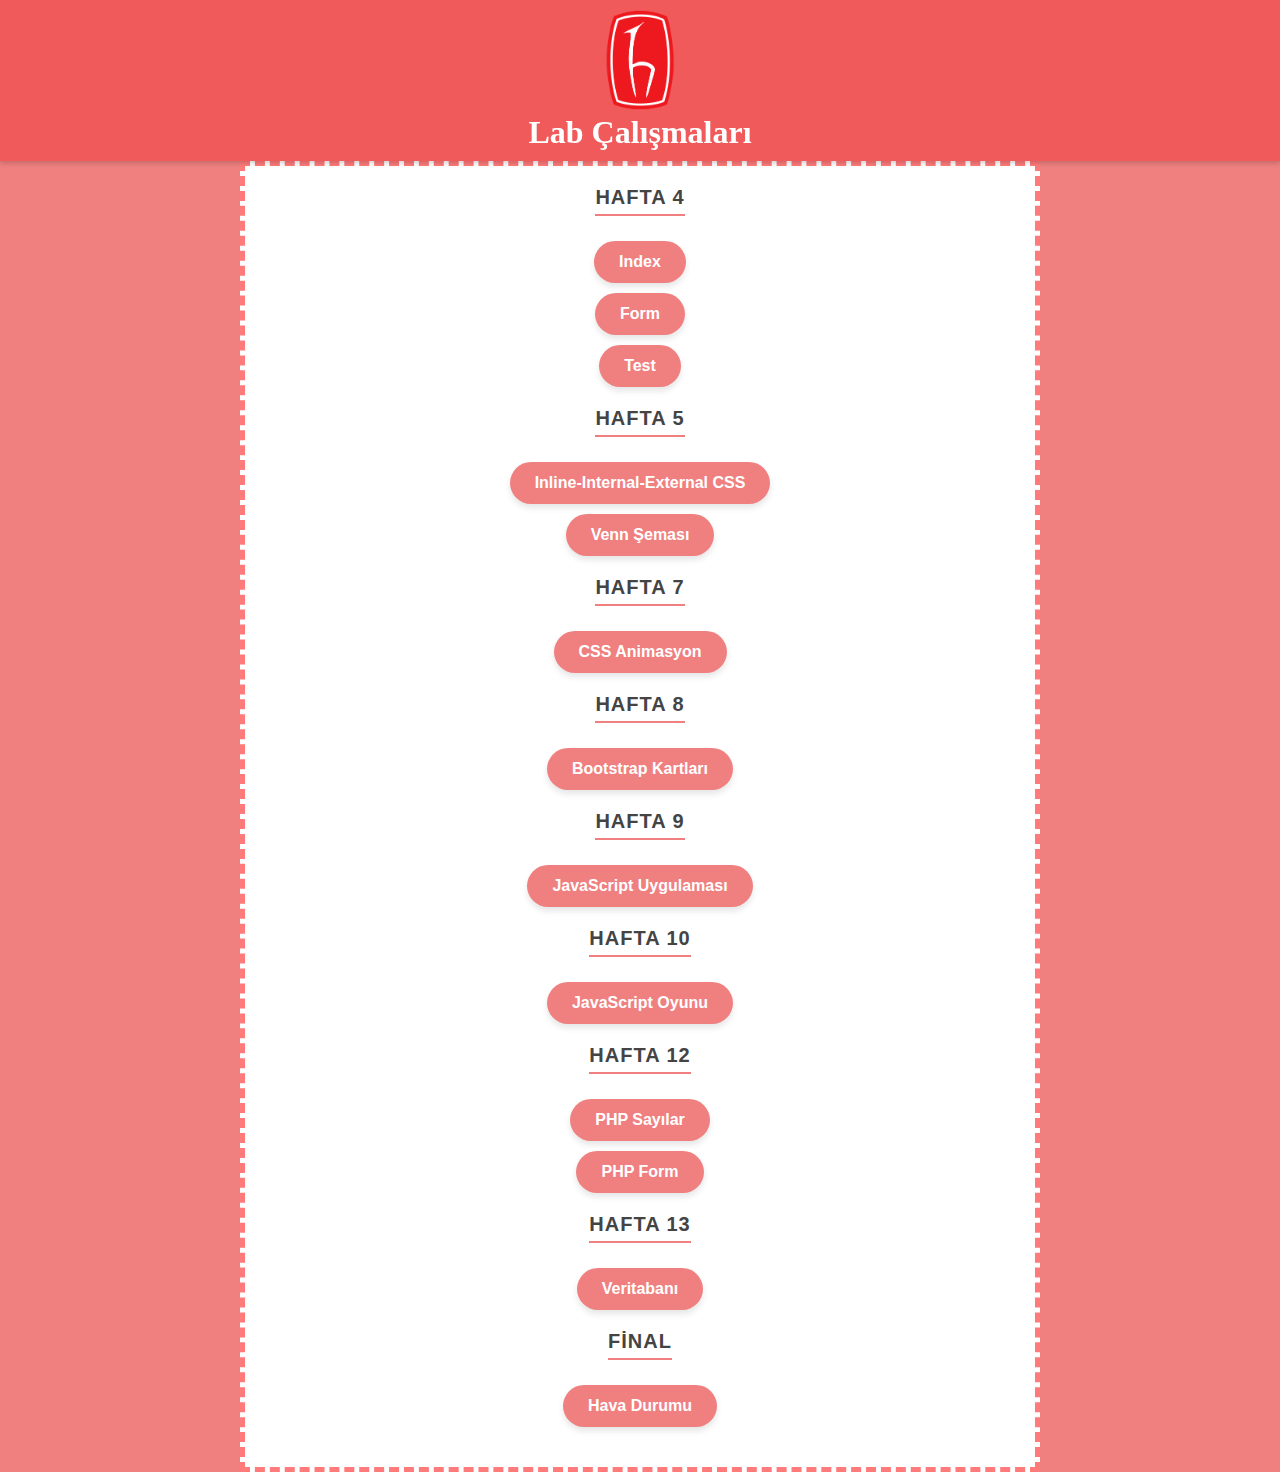
<file: index.html>
<!DOCTYPE html>
<html>
    
<head>
    <title>Lab Çalışmaları</title>
    <link rel="icon" href="hacettepe_logo.png">
    <link rel="stylesheet" href="index.css">
</head>
    
<body>
    <header>
        <img src="hacettepe_logo.png" alt="hacettepelogosu" height="100px">
        <h1> Lab Çalışmaları</h1>
    </header>

<div class="anakutu">     
      
    <div class="hafta-kutusu">
        <h3>Hafta 4</h3>
        <a href="./index.html"> <button>Index</button> </a> 
        <a href="./hafta4/h4o1.html" target="_blank"> <button>Form</button> </a> 
        <a href="./hafta4/h4o2.html" target="_blank"> <button>Test</button> </a>    
    </div>

    <div class="hafta-kutusu">
        <h3>Hafta 5</h3>
        <a href="./hafta5/h5o1.html" target="_blank"> <button>Inline-Internal-External CSS</button> </a> 
        <a href="./hafta5/h5o2.html" target="_blank"> <button>Venn Şeması</button> </a>
    </div>
     
    <div class="hafta-kutusu">
        <h3>Hafta 7</h3>
        <a href="./hafta7/h7o1.html" target="_blank"> <button>CSS Animasyon</button> </a>
    </div>
    
    <div class="hafta-kutusu">
        <h3>Hafta 8</h3>
        <a href="./hafta8/h8o1.html" target="_blank"> <button>Bootstrap Kartları</button> </a>   
    </div>
    
    <div class="hafta-kutusu">
        <h3>Hafta 9</h3>
        <a href="./hafta9/h9o1.html" target="_blank"> <button>JavaScript Uygulaması</button> </a>    
    </div>
   
    <div class="hafta-kutusu">
        <h3>Hafta 10</h3>
        <a href="./hafta10/index.html" target="_blank"> <button>JavaScript Oyunu</button> </a>
    </div>

    <div class="hafta-kutusu">
        <h3>Hafta 12</h3>
        <a href="./hafta12/sayilar.php" target="_blank"> <button>PHP Sayılar</button></a>
        <a href="./hafta12/form.php" target="_blank"> <button>PHP Form</button></a>
    </div>

    <div class="hafta-kutusu">
        <h3>Hafta 13</h3>
        <a href="./hafta13/veritabani.php" target="_blank"> <button>Veritabanı</button> </a>
    </div>

    <div class="hafta-kutusu">
        <h3>FİNAL</h3>
        <a href="./" target="_blank"> <button>Hava Durumu</button> </a>
    </div>
    
</div>


</body>
</html>
</file>
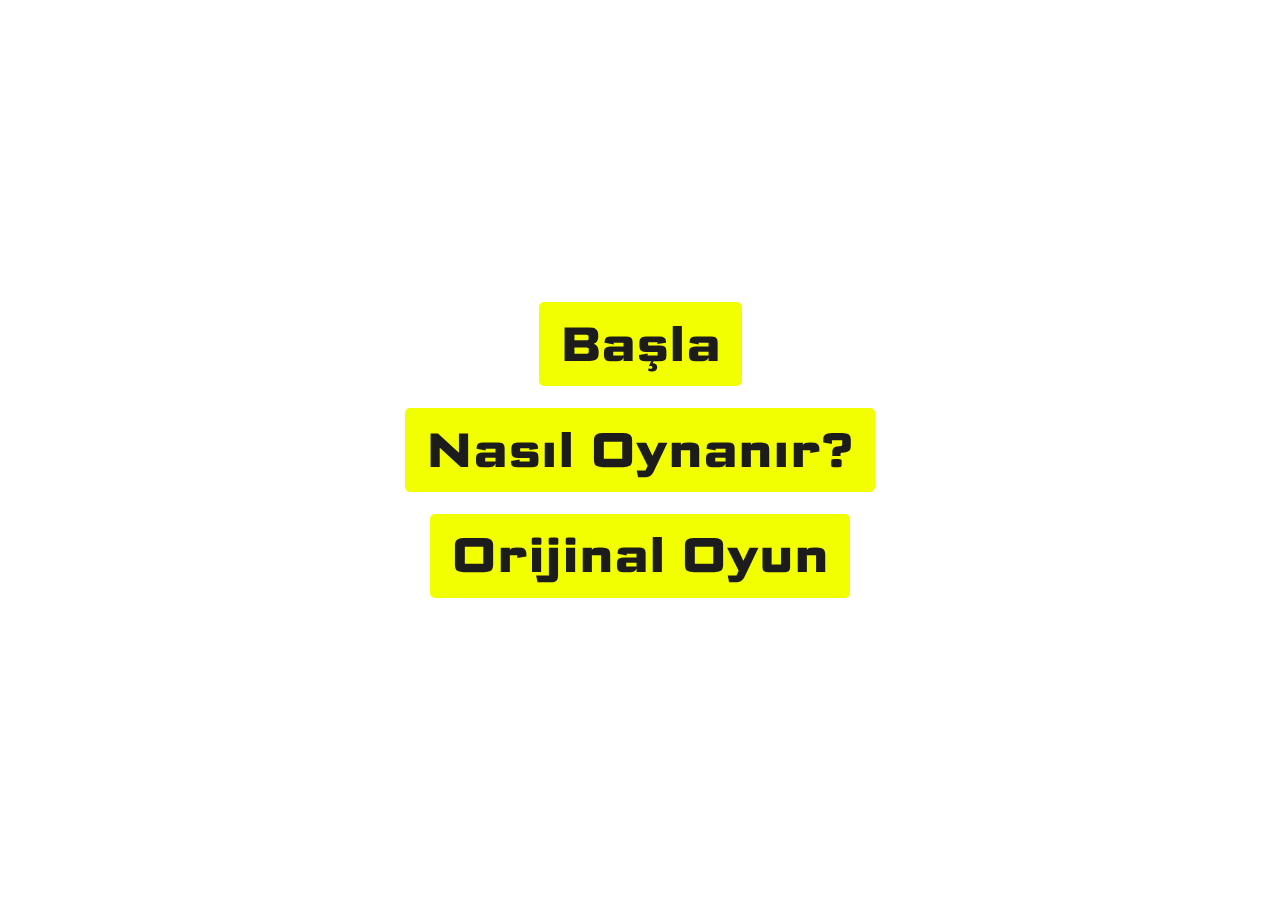
<file: hafta10/index.html>
<!DOCTYPE html>
<html lang="en">

<head>
    <meta charset="UTF-8">
    <meta name="viewport" content="width=device-width, initial-scale=1.0">
    <title>Pacman Oyunu</title>
    <link rel="icon" type="image/x-icon" href="img/hacettepe_logo.ico">
    <!-- Bağlantılar -->
    <link rel="stylesheet" href="styles.css">
    <script src="index.js" defer></script>
</head>

<body>
    <!-- Bilgisayardan giriş yapıldığında görüntülenecek sayfa ayrı bir çerçeveye alınıyor -->
    <div id="desktopDeviceModal">
        <!-- Grafik arayüz için kullanılan modal; 'menü' modali -->
        <div class="menu-modal">
            <div class="menu-bg">
                <div>
                    <button onclick="hideMenuModal(), startGame()" id="startBtn">Başla</button>
                </div>
                <div>
                    <button onclick="hideMenuModal(), showHTPModal()" id="howToPlayBtn">Nasıl Oynanır?</button>
                </div>
                <div>
                    <a href="https://github.com/bilalyarmaci/pacman" target="_blank"><button id="aboutBtn">
                            Orijinal Oyun
                        </button></a>
                </div>
            </div>
        </div>

        <!-- Grafik arayüz için kullanılan modal; 'nasıl oynanır' modali -->
        <div class="menu-modal how-to-play-modal">
            <div>
                <a href="https://youtu.be/iffEaM3IMgo" target="_blank"><button>Videoyu İzle</button></a>
                <ul>
                    <li>Hareket için w-a-s-d tuşlarını kullanın.</li>
                    <li>Güç hapı alındığında hayaletler korkacak ve yenilebilir hale gelecekler.</li>
                    <li>Hayaletlere dokunmadan tüm hapları kapın ve oyunu kazanın!</li>
                </ul>
                <button id="backBtn" onclick="hideHTPModal(), showMenuModal()">Ana Menü</button>
            </div>
        </div>

        <!-- Grafik arayüz için kullanılan modal; 'oyun kaybedildi' modali -->
        <div class="menu-modal game-over-modal">
            <div class="game-over-bg">
                <h2>Oyunu kaybettin!</h2>
                <button onclick="startGame(),hideGameOverModal()">Tekrar oyna</button>
            </div>
        </div>

        <!-- Grafik arayüz için kullanılan modal; 'oyun kazanıldı' modali -->
        <div class="menu-modal win-modal">
            <div class="win-bg">
                <h2>Tebrikler! <br> Oyunu kazandın!</h2>
                <button onclick="startGame(),hideWinModal()">Tekrar oyna</button>
            </div>
        </div>

        <!-- Canvas ve skor -->
        <div class="game-canvas">
            <p><span>Skor: </span><span id="score">0</span></p>
            <canvas></canvas>
        </div>

    </div>

    <!-- Mobil cihaz ve tabletlerle (dokunmatik olaylarla) uyumlu olmadığı için oyuna erişim engelleniyor. -->
    <div id="mobileDeviceModal">
        <h1 class="warning">Oyun sadece bilgisayardan oynanmayı desteklemektedir. Lütfen bilgisayar kullanınız.</h1>
    </div>

    <!-- Uyumsuz cihaz için erişim engellemesi (JS kısmı) -->
    <script>
        const mobileDeviceModal = document.querySelector('#mobileDeviceModal');
        const desktopDeviceModal = document.querySelector('#desktopDeviceModal');

        // Mobil veya tablet cihazın algılanması
        function isMobile() {
            const userAgent = navigator.userAgent.toLowerCase();
            const mobileKeywords = ['android', 'iphone', 'ipad', 'windows phone', 'blackberry', 'nokia', 'opera mini', 'iemobile', 'kindle', 'silk'];

            for (let keyword of mobileKeywords) {
                if (userAgent.includes(keyword)) {
                    return true;
                }
            }
            return false;
        }

        if (isMobile()) {
            mobileDeviceModal.style.display = 'flex';
            desktopDeviceModal.style.display = 'none';
        }
    </script>
</body>

</html>
</file>
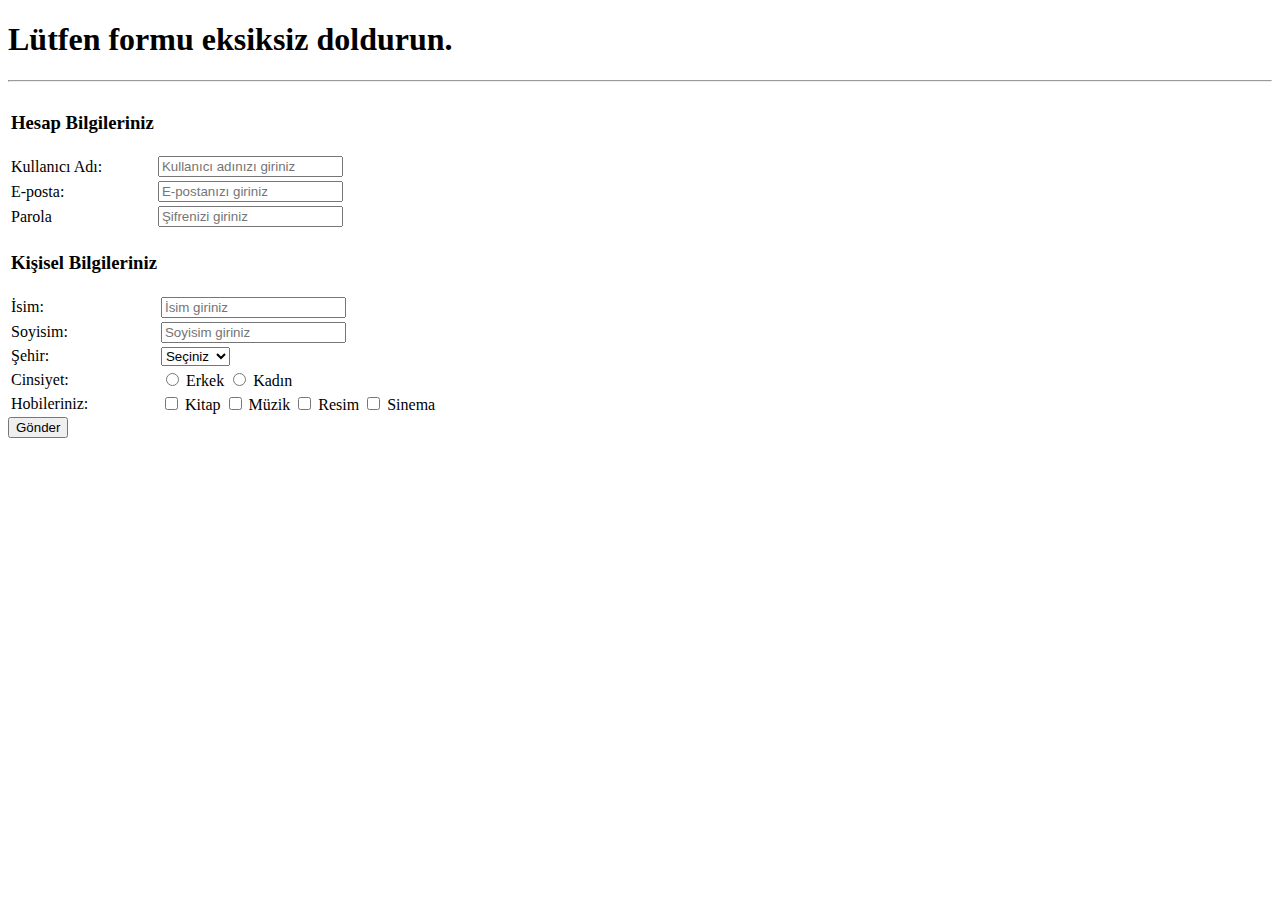
<file: h4o1.html>
<!DOCTYPE html>

<html lang="en">

<head>
    <meta charset="UTF-8">
    <meta name="viewport" content="width=device-width, initial-scale=1.0">
    <title>Hafta 4 Ödev 1</title>
</head>

<body>
    <h1>
        Lütfen formu eksiksiz doldurun.
    </h1>
    <hr>

    <form>
        <table>
            <tbody>
                <tr>
                    <th>
                        <h3>Hesap Bilgileriniz</h3>
                    </th>
                </tr>

                <tr>
                    <td>Kullanıcı Adı:</td>
                    <td>
                        <input type="text" placeholder="Kullanıcı adınızı giriniz"> 
                    </td>
                </tr>

                <tr>
                    <td>E-posta:</td>
                    <td>
                        <input type="email" placeholder="E-postanızı giriniz">               
                    </td>
                </tr>

                <tr>
                    <td>Parola</td>
                    <td>
                        <input type="password" placeholder="Şifrenizi giriniz">
                    </td>
                </tr>
            </tbody>        
        </table>

        <table>
            <tbody>
                <tr>
                    <th>
                        <h3>Kişisel Bilgileriniz</h3>
                    </th>
                </tr>

                <tr>
                    <td>İsim:</td>
                    <td>
                        <input type="text" placeholder="İsim giriniz"> 
                    </td>
                </tr>

                <tr>
                    <td>Soyisim:</td>
                    <td>
                        <input type="text" placeholder="Soyisim giriniz"> 
                    </td>
                </tr>

                <tr>
                    <td>Şehir:</td>
                    <td>
                        <select name="Şehir">
                            <option>Seçiniz</option>
                            <option>Ankara</option>
                            <option>Burdur</option>
                            <option>İstanbul</option>
                        </select>
                    </td>
                </tr>

                <tr>
                    <td>
                        Cinsiyet:
                    </td>
                    <td>
                        <input type="radio" name="Cinsiyet">
                        Erkek
                        <input type="radio" name="Cinsiyet">
                        Kadın
                    </td>
                </tr>

                <tr>
                    <td>Hobileriniz:</td>
                    <td>
                        <input type="checkbox" name="Hobileriniz">
                        Kitap
                        <input type="checkbox" name="Hobileriniz">
                        Müzik
                        <input type="checkbox" name="Hobileriniz">
                        Resim
                        <input type="checkbox" name="Hobileriniz">
                        Sinema
                    </td>
                </tr>
            </tbody>
        </table>

        <div>
            <input type="submit" value="Gönder">
        </div>
    </form>   
            
</body>
</html>
</file>
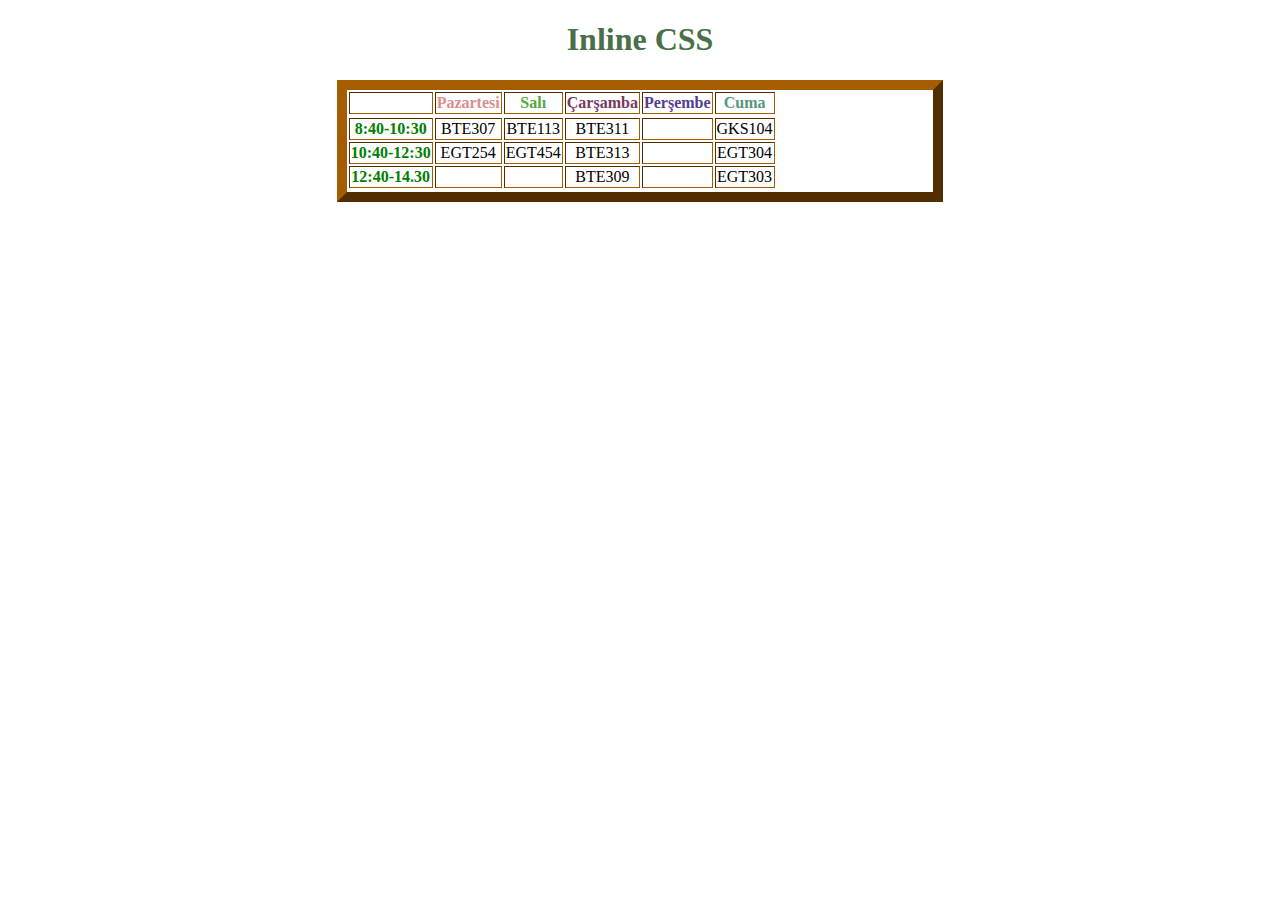
<file: hafta5/h5o1.html>
<!DOCTYPE html>
<html lang="en">
<head>
    <meta charset="UTF-8">
    <meta name="viewport" content="width=device-width, initial-scale=1.0">
    <title>Inline CSS</title>
</head>
<body>
    <!-- <table border="1" width="60%">
        <tr>
            <thead>
                <tr>
                    <th></th>
                    <th>Pazartesi</th>
                    <th>Salı</th>
                    <th>Çarşamba</th>
                    <th>Perşembe</th>
                    <th>Cuma</th>
                </tr>
            </thead>
            <thead>
                <tr>
                    <th>8:40-10:30</th>
                    <td>BTE307</td>
                    <td>BTE113</td>
                    <td>BTE311</td>
                    <td></td>
                    <td>GKS104</td>
                </tr>
                <tr>
                    <th>10:40-12:30</th>
                    <td>EGT254</td>
                    <td>EGT454</td>
                    <td>BTE313</td>
                    <td></td>
                    <td>EGT304</td>
                </tr>
                <tr>
                    <th>12:40-14.30</th>
                    <td></td>
                    <td></td>
                    <td>BTE309</td>
                    <td></td>
                    <td>EGT303</td>
                </tr>
                <tr></tr>
            </thead>
        </tr>
    </table>
    <br>
    -->
    
    <h1 style="color: rgb(73, 112, 73);text-align: center;" >Inline CSS</h1>
        <table border="10" width="48%"  style="border-color: rgb(165, 93, 0);text-align: center; display: block; margin-left: auto; margin-right: auto;">
        <tr>
            <thead>
                <tr>
                    <th></th>
                    <th style="color:rgb(221, 141, 141);">Pazartesi</th>
                    <th style="color:rgb(86, 168, 61);">Salı</th>
                    <th style="color:rgb(122, 57, 97);">Çarşamba</th>
                    <th style="color:rgb(84, 62, 145);">Perşembe</th>
                    <th style="color:rgb(83, 153, 126);">Cuma</th>
                </tr>
            </thead>
            <thead>
                <tr>
                    <th style="color:green;">8:40-10:30</th>
                    <td>BTE307</td>
                    <td>BTE113</td>
                    <td>BTE311</td>
                    <td></td>
                    <td>GKS104</td>
                </tr>
                <tr>
                    <th style="color:green;">10:40-12:30</th>
                    <td>EGT254</td>
                    <td>EGT454</td>
                    <td>BTE313</td>
                    <td></td>
                    <td>EGT304</td>
                </tr>
                <tr>
                    <th style="color:green;">12:40-14.30</th>
                    <td></td>
                    <td></td>
                    <td>BTE309</td>
                    <td></td>
                    <td>EGT303</td>
                </tr>
                <tr></tr>
            </thead>
        </tr>
    </table>
    <br>

</body>
</html>
</file>
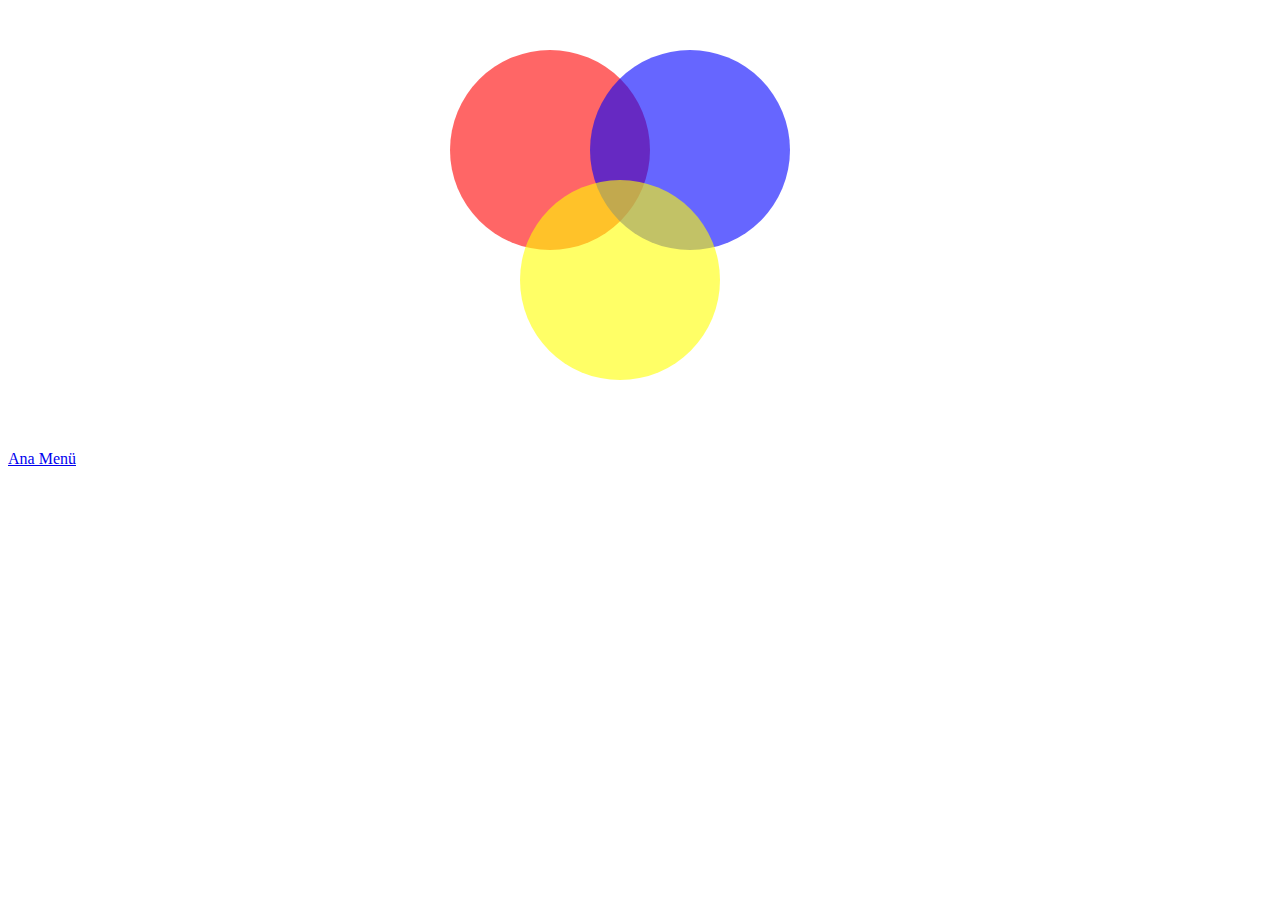
<file: hafta5/h5o2.html>
<!DOCTYPE html>
<html lang="en">
<head>
    <meta charset="UTF-8">
    <meta name="viewport" content="width=device-width, initial-scale=1.0">
    <title>Venn Şeması</title>

    <style>
        #container {position: relative; width: 400px; height: 350px; margin: 50px auto;}

        .circle {width: 200px; height: 200px; border-radius: 50%; position: absolute; opacity: 0.6;}

        .red {background-color: red; top: 0; left: 10px;}

        .blue {background-color: blue; top: 0; left: 150px;}

        .yellow {background-color: yellow; top: 130px; left: 80px;}
    </style>

</head>
<body>
    
    <div id="container">
        <div class="circle red"></div>
        <div class="circle blue"></div>
        <div class="circle yellow"></div>
    </div>

    <p>
    <a href="../index.html">Ana Menü</a> 
    </p>
    
</body>

</html>
</file>
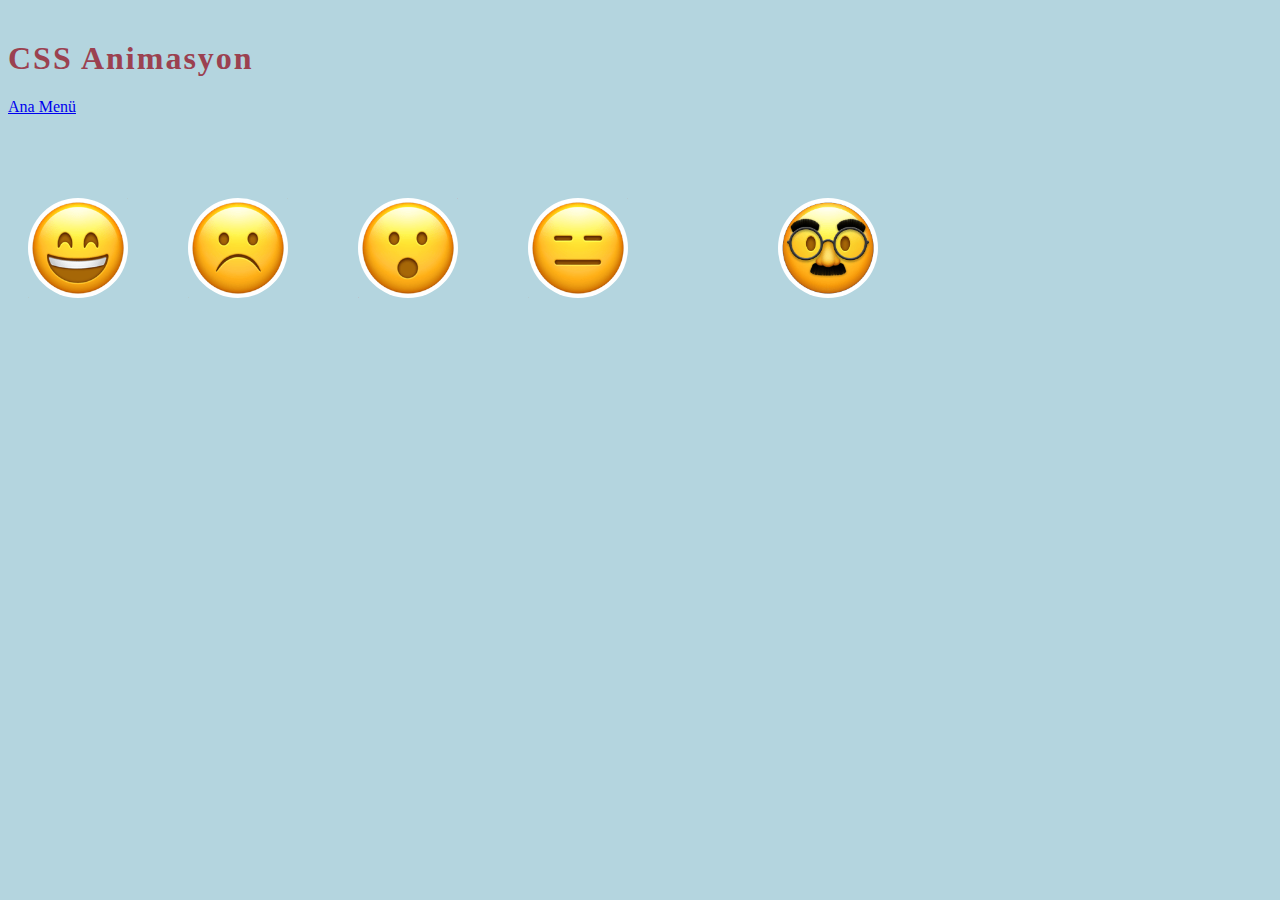
<file: hafta7/h7o1.html>
<!DOCTYPE html>
<html lang="en">
<head>
    <meta charset="UTF-8">
    <meta name="viewport" content="width=device-width, initial-scale=1.0">
    <title>CSS Animasyon</title>
    <style>    
    body
    {
      background-color: #b4d5df;    
    }

    h1
    {
      color: #9b4150;
      margin-top: 40px;
      font-size: 2rem;
      letter-spacing: 2px;
    }

    .daire1
    {   
      width: 100px; 
      height: 100px;
      border-radius: 50%; 
      position: absolute;
      margin-left: 20px;
      margin-top: 100px;
      align-items: center;
      justify-content: center;
      background-color: #ffffff;
      animation: asagiyukari 2s infinite alternate;
    }

    @keyframes asagiyukari
    {
          from {top: 180px;}
    to {top: 50px;}
    }


    .daire2
    {
      width: 100px; 
      height: 100px;
      border-radius: 50%; 
      position: absolute;   
      margin-left: 180px;
      margin-top: 100px;
      align-items: center;
      justify-content: center;
      background-color: #ffffff;
      z-index: 1;
      animation: buyume 2s infinite alternate;
    }

    @keyframes buyume
    {
      from {transform: scale(1);}
      to {transform: scale(1.2);}
    }

    .daire3
    {   
      width: 100px; 
      height: 100px;
      border-radius: 50%; 
      position: absolute;
      margin-left: 350px;
      margin-top: 100px;
      align-items: center;
      justify-content: center;
      background-color: #ffffff;
      animation: saydamlik 2s infinite alternate;
    }

    @keyframes saydamlik
    {
      from {opacity:1;}
      to {opacity:0.3;}
    }

    .daire4
    {  
         width: 100px; 
      height: 100px;
      border-radius: 50%; 
      position: absolute;  
      margin-left: 520px;
      margin-top: 100px;
      align-items: center;
      justify-content: center;
      background-color: #ffffff;
      animation: yana 2s infinite alternate;
      
    }

    @keyframes yana
    {
      0% {transform: translateX(0);}
      100% {transform: translateX(130px);}
    }

    .daire5
    {   
      width: 100px; 
      height: 100px;
      border-radius: 50%; 
      position: absolute;
      margin-left: 770px;
      margin-top: 100px;
      align-items: center;
      justify-content: center;
      background-color: #ffffff;
      animation: donme 2s infinite alternate;
    }

    @keyframes donme
    {
      0% {transform: rotate(0deg);}
      100% {transform: rotate(360deg);}
    }

 img
 {
  width: 100px;
  height: 100px;
}
    </style>

</head>
<body>
  <h1>CSS Animasyon</h1>
    <div class="hareketli-arkaplan">
      <div class="ortalama">
        <div class="daire daire1"> <img src="mutlu.png" alt="daire1"></div>
        <div class="daire daire2"> <img src="mutsuz.png" alt="daire2"></div>
        <div class="daire daire3"> <img src="sasirmis.png" alt="daire3"></div>
        <div class="daire daire4"> <img src="duz.png" alt="daire4"></div>
        <div class="daire daire5"> <img src="disguise.png" alt="daire5"></div>
      </div>  
    </div>

    <p>
    <a href="../index.html">Ana Menü</a> 
    </p>

</body>
</html>
</file>
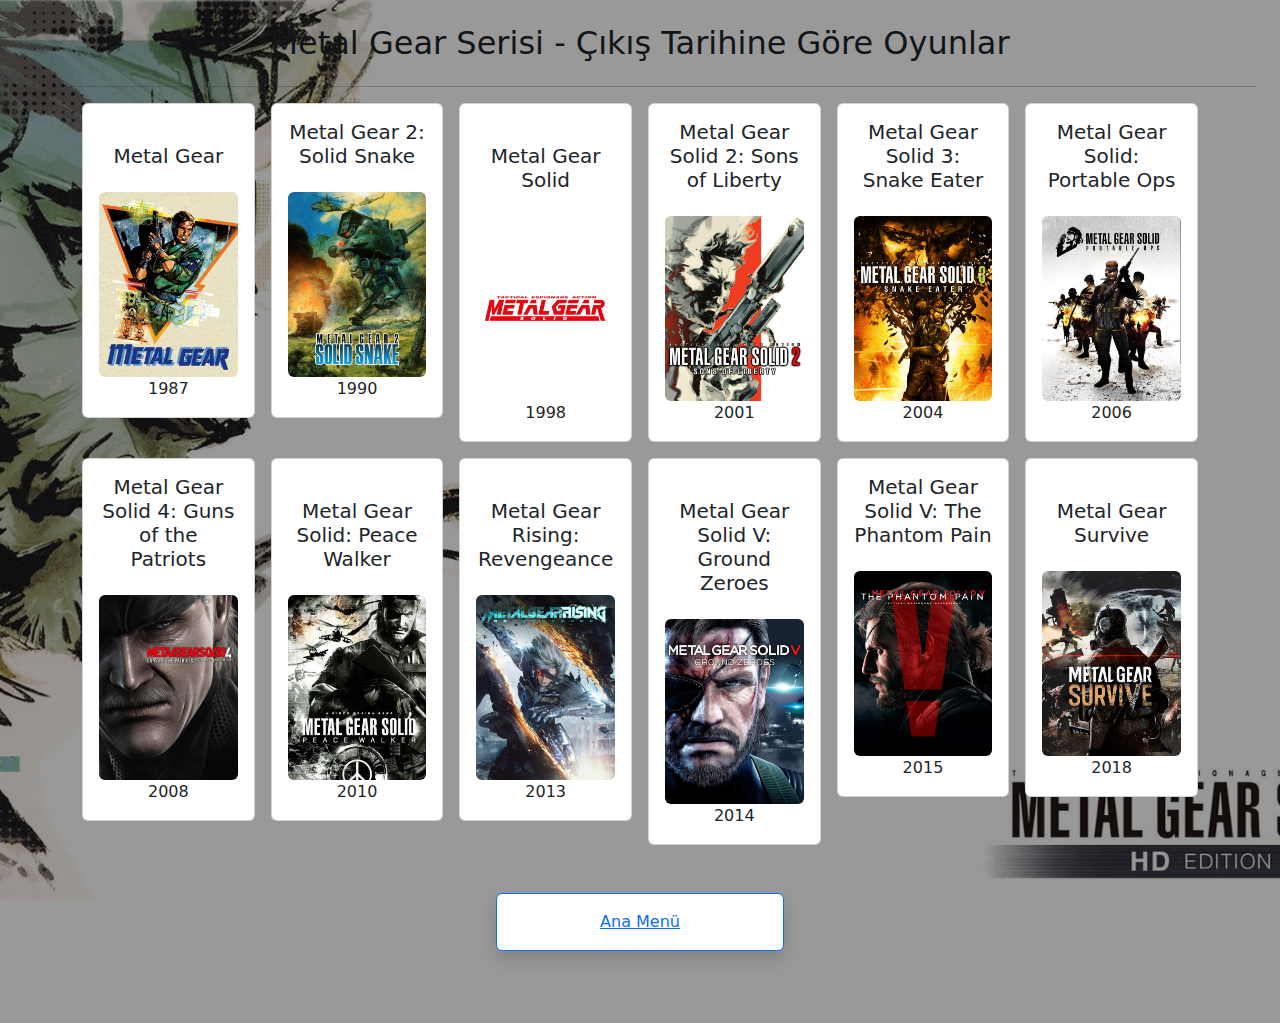
<file: hafta8/h8o1.html>
<!DOCTYPE html>
<html lang="en">
<head>
    <meta charset="UTF-8">
    <meta name="viewport" content="width=device-width, initial-scale=1.0">
    <title>Bootstrap Kartları</title>
    <link href="https://cdn.jsdelivr.net/npm/bootstrap@5.3.3/dist/css/bootstrap.min.css" rel="stylesheet">
    <style>
        body {
            min-height: 100vh; /* Ekran yüksekliğinin %100'ü kadar minimum yükseklik */
            background-size: cover; /* Arkaplan görselini tüm alanı kaplayacak şekilde ölçekle */
        }
    </style>
</head>
<body class="p-4">
    <div class="bg-overlay"></div>
  <style>
    body {
      background: url('arkaplan.jpg') no-repeat center center fixed;
      background-size: cover;
      position: relative;
    }
    .bg-overlay {
      position: absolute;
      top: 0; left: 0; width: 100%; height: 100%;
      background-color: rgba(0,0,0,0.4);
    
    }
  </style>

  <h2 class="text-center mb-4">Metal Gear Serisi - Çıkış Tarihine Göre Oyunlar</h2>
  <hr>
  <div class="container">
    <div class="row g-3">

      <div class="col-12 col-sm-6 col-md-4 col-lg-2">
        <div class="card text-center p-3">
            <br>
          <h5 class="mb-4">Metal Gear</h5>
          <img src="mg1.jpg" class="img-fluid rounded" alt="mg1">
          <a>1987</a>
        </div>
      </div>

      <div class="col-12 col-sm-6 col-md-4 col-lg-2">
        <div class="card text-center p-3">
          <h5 class="mb-4">Metal Gear 2: Solid Snake</h5>
          <img src="mg2.jpg" class="img-fluid rounded" alt="mg2">
          <a>1990</a>
        </div>
      </div>

      <div class="col-12 col-sm-6 col-md-4 col-lg-2">
        <div class="card text-center p-3">
            <br>
          <h5 class="mb-4">Metal Gear Solid</h5>
          <img src="mgs1.jpg" class="img-fluid rounded" alt="mgs1">
          <a>1998</a>
        </div>
      </div>

      <div class="col-12 col-sm-6 col-md-4 col-lg-2">
        <div class="card text-center p-3">
          <h5 class="mb-4">Metal Gear Solid 2: Sons of Liberty</h5>
          <img src="mgs2.jpg" class="img-fluid rounded" alt="mgs2">
          <a>2001</a>
        </div>
      </div>

      <div class="col-12 col-sm-6 col-md-4 col-lg-2">
        <div class="card text-center p-3">
          <h5 class="mb-4">Metal Gear Solid 3: Snake Eater</h5>
          <img src="mgs3.jpg" class="img-fluid rounded" alt="mgs3">
          <a>2004</a>
        </div>
      </div>

      <div class="col-12 col-sm-6 col-md-4 col-lg-2">
        <div class="card text-center p-3">
          <h5 class="mb-4">Metal Gear Solid: Portable Ops</h5>
          <img src="mgspo.jpg" class="img-fluid rounded" alt="mgspo">
          <a>2006</a>
        </div>
      </div>

      <div class="col-12 col-sm-6 col-md-4 col-lg-2">
        <div class="card text-center p-3">
          <h5 class="mb-4">Metal Gear Solid 4: Guns of the Patriots</h5>
          <img src="mgs4.jpg" class="img-fluid rounded" alt="mgs4">
          <a>2008</a>
        </div>
      </div>

      <div class="col-12 col-sm-6 col-md-4 col-lg-2">
        <div class="card text-center p-3">
            <br>
         <h5 class="mb-4">Metal Gear Solid: Peace Walker</h5>
          <img src="mgspw.jpg" class="img-fluid rounded" alt="mgspw">
          <a>2010
          </a>
        </div>
      </div>

      <div class="col-12 col-sm-6 col-md-4 col-lg-2">
        <div class="card text-center p-3">
            <br>
          <h5 class="mb-4">Metal Gear Rising: Revengeance</h5>
          <img src="mgr.jpg" class="img-fluid rounded" alt="mgr">
          <a>2013
          </a>
        </div>
      </div>

      <div class="col-12 col-sm-6 col-md-4 col-lg-2">
        <div class="card text-center p-3">
            <br>
          <h5 class="mb-4">Metal Gear Solid V: Ground Zeroes</h5>
          <img src="mgs5gz.jpg" class="img-fluid rounded" alt="mgs5gz">
          <a>2014</a>
        </div>
      </div>

      <div class="col-12 col-sm-6 col-md-4 col-lg-2">
        <div class="card text-center p-3">
          <h5 class="mb-4">Metal Gear Solid V: The Phantom Pain</h5>
          <img src="mgs5tpp.jpg" class="img-fluid rounded" alt="mgs5tpp">
          <a>2015</a>
        </div>
      </div>

      <div class="col-12 col-sm-6 col-md-4 col-lg-2">
        <div class="card text-center p-3">
            <br>
          <h5 class="mb-4">Metal Gear Survive</h5>
          <img src="mgsr.jpg" class="img-fluid rounded" alt="mgsr">
          <a>2018</a>
        </div>
      </div>

     <div class="container my-5 d-flex justify-content-center">
  <div class="card text-center shadow border border-primary" style="width: 18rem;">
    <div class="card-body">
      <a href="../index.html" class="img-fluid rounded" class="btn btn-outline-primary w-100">
        Ana Menü
      </a>
    </div>
  </div>
</div>

    </div>
  </div> 

  
  <script src="https://cdn.jsdelivr.net/npm/bootstrap@5.3.3/dist/js/bootstrap.bundle.min.js"></script>
</body>
</html>
</file>
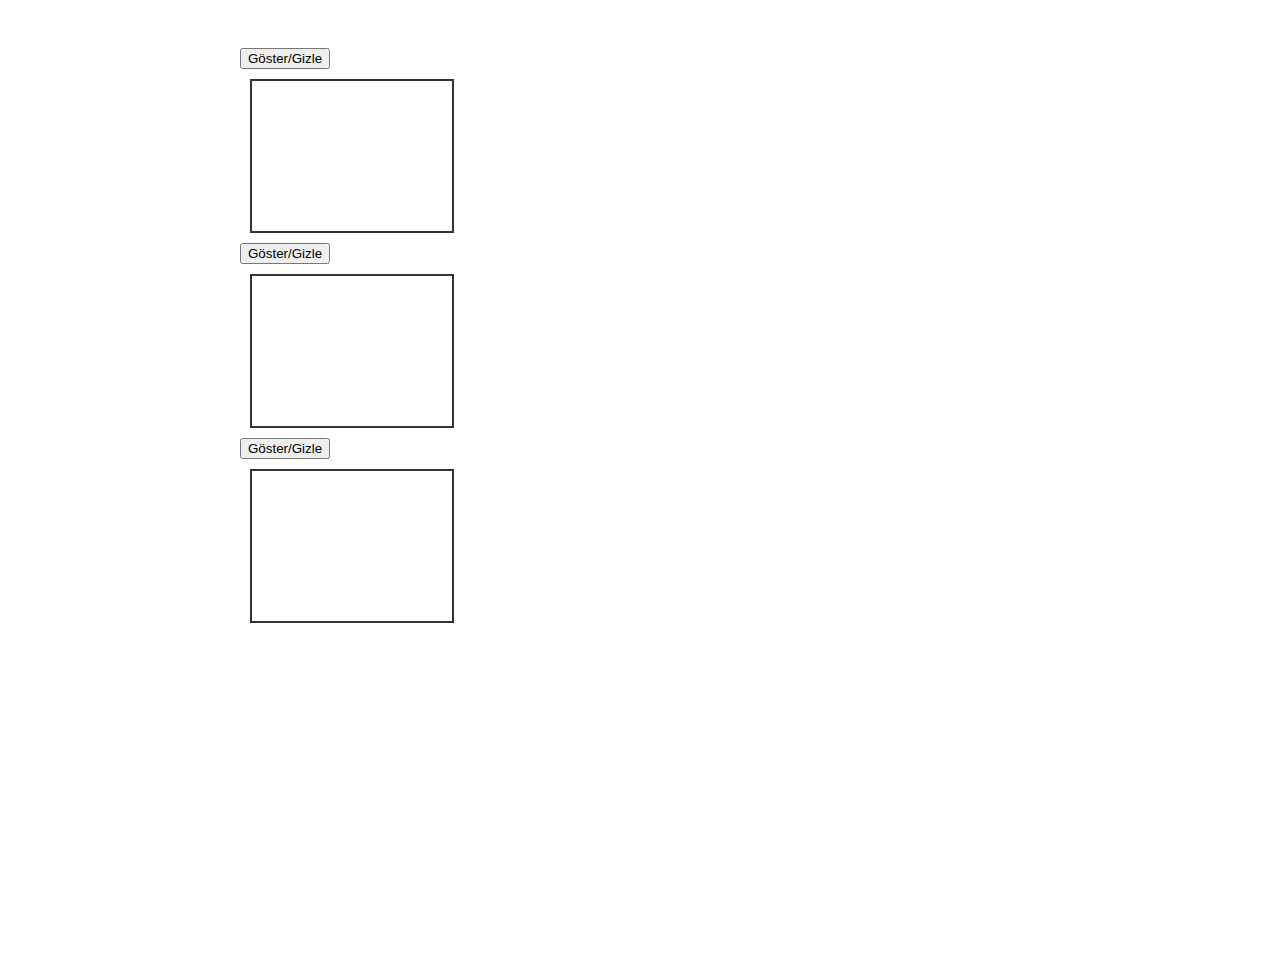
<file: hafta9/h9o1.html>
<!DOCTYPE html>
<html lang="en">
<head>
    <meta charset="UTF-8">
    <meta name="viewport" content="width=device-width, initial-scale=1.0">
    <title>Javascript Uygulaması</title>

    <style>
        .toggle-image {
            width: 200px;
            height: 150px;
            margin: 10px;
            border: 2px solid #333;
            background-size: cover;
            background-position: center;
        }

        body {
            transition: background-image 0.5s ease-in-out;
            background-size: cover;
            background-position: center;
            background-attachment: fixed;
            min-height: 100vh;
            padding: 20px;
        }

        #content {
            background-color: rgba(255, 255, 255, 0.85);
            padding: 20px;
            border-radius: 8px;
            max-width: 800px;
            margin: auto;
        }
    </style>
</head>

<body>
    <div id="content">

        <div>
            <button onclick="toggleImage(1)">Göster/Gizle</button>
            <div id="image1" class="toggle-image" style="background-image: url('https://64.media.tumblr.com/e88f673b4f6878906d2de6fdbfd4486f/a084a4c94063d9a4-7d/s1280x1920/e8a56f13866efe42754914d814f6e1864ecfa711.pnj');"></div>
        </div>

        <div>
            <button onclick="toggleImage(2)">Göster/Gizle</button>
            <div id="image2" class="toggle-image" style="background-image: url('https://64.media.tumblr.com/4014c5047fbd8088469a402908e5b45b/a084a4c94063d9a4-b1/s1280x1920/15609e4a5b60c43a15ffd9c11b42bc7c5042023f.pnj');"></div>
        </div>

        <div>
        <button onclick="toggleImage(3)">Göster/Gizle</button>
        <div id="image3" class="toggle-image" style="background-image: url('https://64.media.tumblr.com/0a74f597683a7686535e5a18d38c0664/a084a4c94063d9a4-18/s1280x1920/cb5b21dc0db563ab4b8fd1a93b9e41b0b19f154c.jpg');"></div>

        </div>


    <script>
        const backgroundImages = [
            'https://r2.chiikawawallpaper.com/wallpaper/wallpaper/4k/8de36e96ef0918772c4497919a0aa8b4-1920.jpg',
            'https://r2.chiikawawallpaper.com/wallpaper/wallpaper/4k/20250903204534_1d8bff4afb93ebe23608c186d02f7847-1920.jpg',
            'https://r2.chiikawawallpaper.com/wallpaper/wallpaper/775fd3fd30b89762cffb65cef3f999cb.jpg',
            'https://r2.chiikawawallpaper.com/wallpaper/wallpaper/20250714/68750ed4707da.jpeg',
            'https://r2.chiikawawallpaper.com/wallpaper/wallpaper/1be91595f4bc1eb65dbd8942d5372da6.jpg',
            'https://r2.chiikawawallpaper.com/wallpaper/wallpaper/role/20250828210036_2c7412fa9c29fd8b4f237a97313f8076-1920.jpg', 
            'https://r2.chiikawawallpaper.com/wallpaper/wallpaper/20250714/687511b3120e2.jpeg',
            'https://r2.chiikawawallpaper.com/wallpaper/wallpaper/20250714/687511b42d0c4.jpeg', 
            'https://r2.chiikawawallpaper.com/wallpaper/Frame%2048096508.png', 
            'https://r2.chiikawawallpaper.com/wallpaper/wallpaper/344e5243405596406247dd2ecd8a4694.jpg'  
        ];

        function setRandomBackground() {
            const randomIndex = Math.floor(Math.random() * backgroundImages.length);
            
            const selectedImage = backgroundImages[randomIndex];
            
            document.body.style.backgroundImage = `url('${selectedImage}')`;
        }
        
        window.onload = setRandomBackground;

        function toggleImage(imageNumber) {
            const imageElement = document.getElementById(`image${imageNumber}`);
            
            if (imageElement) {
                if (imageElement.style.display === 'none') {
                    imageElement.style.display = 'block';
                } else {
                    imageElement.style.display = 'none';
                }
            }
        }
    </script>
</body>

</html>
</file>
<file: index.css>
* {
    margin: 0;
    padding: 0;
    box-sizing: border-box;
}

body{
    background-color: lightcoral;
}

.anakutu {
    border: 5px dashed;
    border-color: rgb(255, 122, 122);
    text-align: center;
    width: auto;
    max-width: 800px;
    margin: auto;
    background-color: white;    
    display: flex;
    flex-direction: column;
    align-items: center;
    padding: 20px;
    box-sizing: border-box;
}

.hafta-kutusu {
    display: flex;
    flex-direction: column;
    align-items: center;
    gap: 10px;
    margin-bottom: 20px;
}

header{
    text-align: center;
    color: white;
    position: sticky;
    top: 0;
    background-color: rgb(240, 90, 90);
    width: 100%;    
    padding: 10px 0;
    box-shadow: 0 2px 5px rgba(0,0,0,0.2);
    text-align: center;
}

button{
    background-color: lightcoral;
    color: white;
    border: none;
    padding: 12px 25px;
    font-size: 16px;
    font-weight: 600;
    border-radius: 30px;
    box-shadow: 0 4px 6px rgba(0,0,0,0.1);
}

button:hover {
    background-color: #357abd;
    transform: translateY(-3px);
    box-shadow: 0 6px 12px rgba(0,0,0,0.2);
}

h3 {
    font-family: 'Segoe UI', Tahoma, Geneva, Verdana, sans-serif;
    color: #444;
    font-size: 20px;
    font-weight: 700;
    text-transform: uppercase;
    letter-spacing: 1px;
    border-bottom: 2px solid lightcoral;
    display: inline-block;
    padding-bottom: 5px;
    margin-bottom: 15px;
}
</file>
<file: hafta10/styles.css>
/* Google Fonts */
@import url('https://fonts.googleapis.com/css2?family=Science+Gothic:wght@100..900&display=swap');

* {
    box-sizing: border-box;
}

body {
    margin: 0;
    background-image: url('https://images6.alphacoders.com/503/thumb-1920-503081.jpg'); 
    background-size: cover;
    background-repeat: no-repeat;
    background-position: center;
    padding: 10px 20px;
    text-align: center;
}

h2{
    font-family: "Science Gothic", sans-serif;
    font-size: clamp(1rem, 5vw, 3rem);
    margin: 0;
}

ul {
    padding: 0;
}

.game-canvas{
    display: none;
    flex-direction: column;
    justify-content: center;
    align-items: center;
    height: 100vh;
}

.game-canvas p {
    color: rgb(255, 255, 255);
    font-family: "Science Gothic", sans-serif;
    margin-block: 6px;
}

.menu-modal, #mobileDeviceModal {
    position: fixed;
    height: 100vh;
    top: 0;
    right: 0;
    bottom: 0;
    left: 0;
    display: flex;
    justify-content: center;
    align-items: center;
    text-align: center;
    backdrop-filter: blur(5px);
    transition: all .5s ease-in-out;
}

.how-to-play-modal {
    display: none;
    height: 250vh;
    max-width: 80%;
    margin-inline: auto;
    transition: all .5s ease-in-out;
}

.how-to-play-modal li {
    list-style: none;
    text-align: left;
    font-size: clamp(.5rem, 3vw, 2rem);
    padding: .1rem 1rem;
    margin-block: .75rem;
    font-family: "Science Gothic", sans-serif;
    font-weight: 600;
    border-radius: 5px;
    background-color: #f2ff00;
    color: #1d1c1c;
}

button {
    font-size: clamp(1rem, 5vw, 3rem);
    padding: .1rem 1rem;
    margin-block: clamp(.01rem, .5vw + .5vh, 1rem);
    font-family: "Science Gothic", sans-serif;
    font-weight: 700;
    border: 5px rgba(244, 229, 229, 0) solid;
    border-radius: 5px;
    background-color: #f2ff00;
    color: #1d1c1c;
}

button:hover {
    border: 5px #0011ff solid;
    cursor: pointer;
}

.game-over-modal, .win-modal{
    display: none;
    height: 250vh;
    transition: all .5s ease-in-out;
}

.game-over-bg, .win-bg{
    background-color: rgba(255, 255, 255, 0.85);
    width: clamp(300px, 50vw, 500px);
    padding: 1rem;
}

.game-over-bg{
    background-color: lightsalmon;
    color: #FFDEB9;
}

.game-over-modal button{
    background-color: #FFDEB9;
    color: rgb(252, 41, 71);
}

.game-over-modal button:hover{
    border-color: rgb(247, 136, 153);
}

#mobileDeviceModal{
    display: none;
    max-width: 90%;
    margin-inline: auto;
}

.warning{
    color: red;
    font-family: "Science Gothic", sans-serif;
    font-size: clamp(1rem, 3vw, 2.25rem);
    background-color: #FFDEB9;
    padding: 2rem .25rem;
}
</file>
